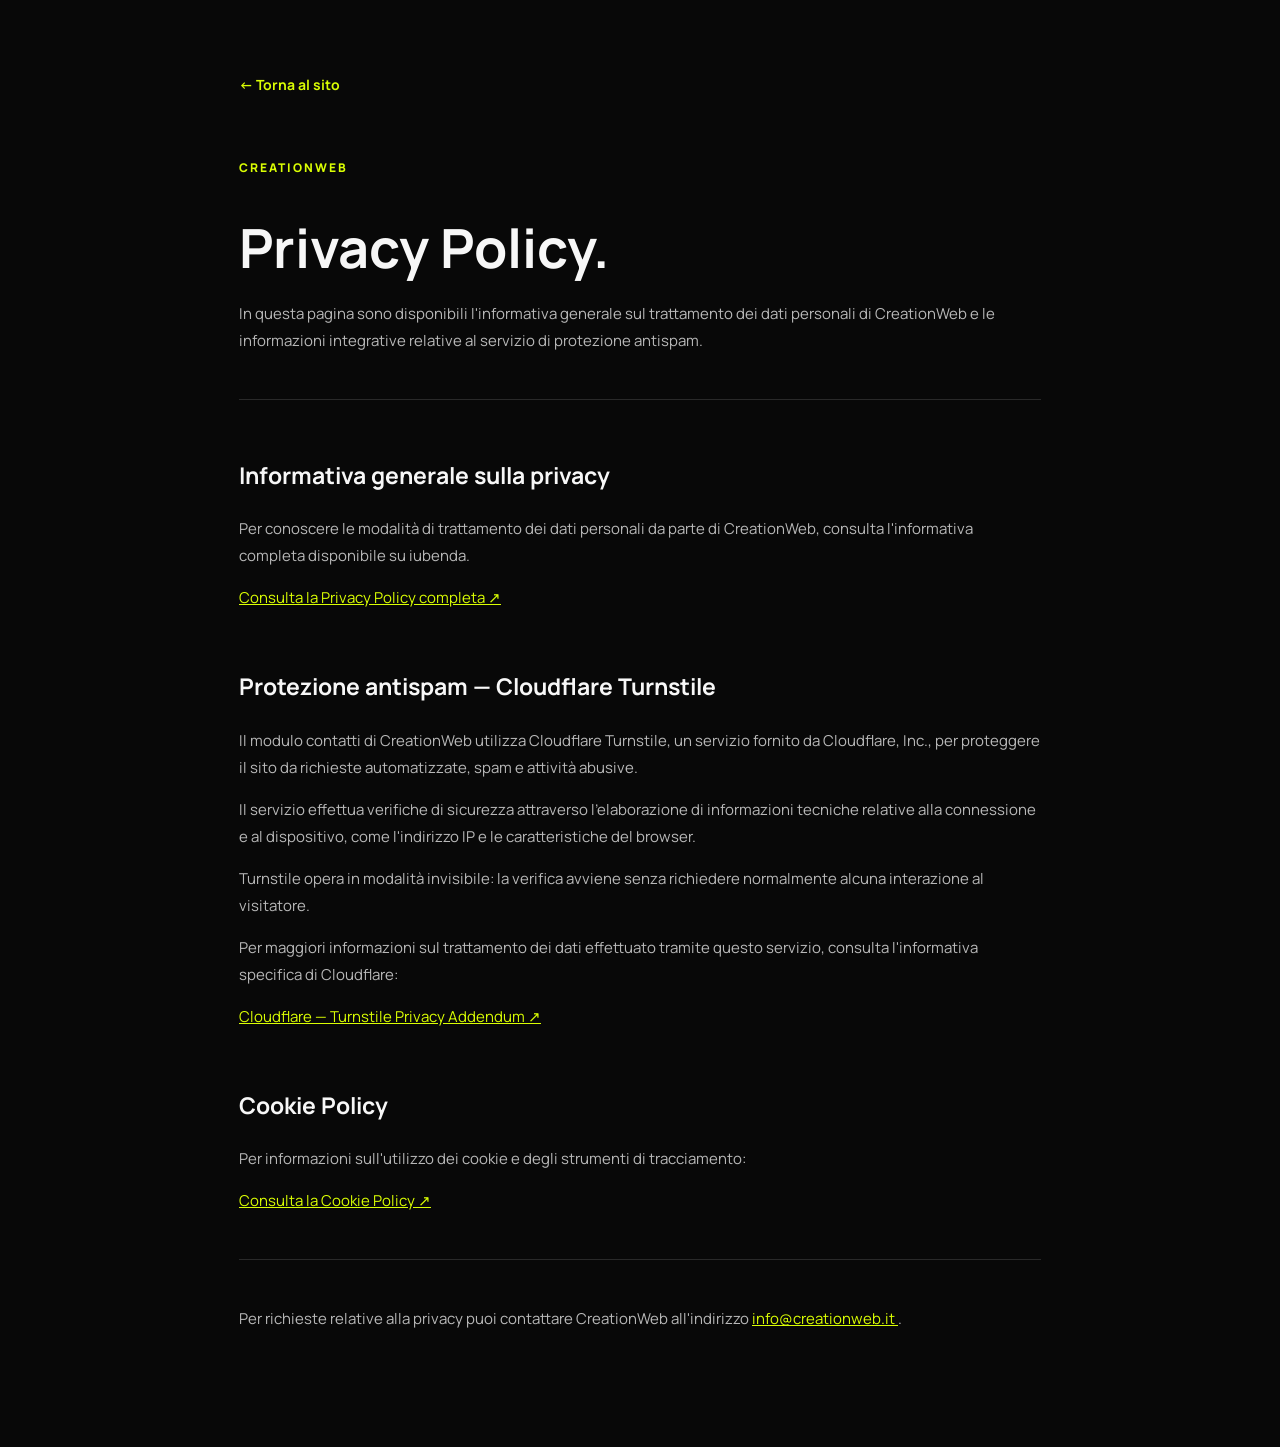
<file: privacy.html>
<!DOCTYPE html>
<html lang="it">

<head>
    <meta charset="UTF-8">
    <meta name="viewport" content="width=device-width, initial-scale=1.0">

    <title>Privacy Policy | CreationWeb</title>

    <link rel="preconnect" href="https://fonts.googleapis.com">
    <link rel="preconnect" href="https://fonts.gstatic.com" crossorigin>

    <link href="https://fonts.googleapis.com/css2?family=Manrope:wght@400;500;600;700;800&display=swap" rel="stylesheet">

    <style>
        * {
            box-sizing: border-box;
        }

        body {
            margin: 0;
            background: #080808;
            color: #f7f7f7;
            font-family: "Manrope", sans-serif;
            line-height: 1.8;
        }

        .privacy-container {
            max-width: 850px;
            margin: 0 auto;
            padding: 70px 24px 100px;
        }

        .back-link {
            display: inline-block;
            margin-bottom: 60px;
            color: #dafe03;
            text-decoration: none;
            font-size: 14px;
            font-weight: 700;
        }

        h1 {
            font-size: clamp(34px, 5vw, 54px);
            line-height: 1.2;
            margin-bottom: 20px;
        }

        h2 {
            font-size: 23px;
            margin-top: 55px;
        }

        p {
            color: #b8b8b8;
            font-size: 15px;
        }

        a {
            color: #dafe03;
        }

        .privacy-label {
            color: #dafe03;
            font-size: 12px;
            font-weight: 800;
            letter-spacing: 2px;
        }

        .privacy-divider {
            border: 0;
            border-top: 1px solid #292929;
            margin: 45px 0;
        }
    </style>
</head>

<body>

    <main class="privacy-container">

        <a class="back-link" href="index.html">
            ← Torna al sito
        </a>

        <div class="privacy-label">
            CREATIONWEB
        </div>

        <h1>Privacy Policy.</h1>

        <p>
            In questa pagina sono disponibili l'informativa
            generale sul trattamento dei dati personali di
            CreationWeb e le informazioni integrative relative
            al servizio di protezione antispam.
        </p>

        <hr class="privacy-divider">

        <h2>Informativa generale sulla privacy</h2>

        <p>
            Per conoscere le modalità di trattamento dei dati
            personali da parte di CreationWeb, consulta
            l'informativa completa disponibile su iubenda.
        </p>

        <p>
            <a
                href="https://www.iubenda.com/privacy-policy/61577490"
                target="_blank"
                rel="noopener noreferrer"
            >
                Consulta la Privacy Policy completa ↗
            </a>
        </p>

        <h2>Protezione antispam — Cloudflare Turnstile</h2>

        <p>
            Il modulo contatti di CreationWeb utilizza
            Cloudflare Turnstile, un servizio fornito da
            Cloudflare, Inc., per proteggere il sito da
            richieste automatizzate, spam e attività abusive.
        </p>

        <p>
            Il servizio effettua verifiche di sicurezza
            attraverso l'elaborazione di informazioni
            tecniche relative alla connessione e al
            dispositivo, come l'indirizzo IP e le
            caratteristiche del browser.
        </p>

        <p>
            Turnstile opera in modalità invisibile:
            la verifica avviene senza richiedere
            normalmente alcuna interazione al visitatore.
        </p>

        <p>
            Per maggiori informazioni sul trattamento dei
            dati effettuato tramite questo servizio,
            consulta l'informativa specifica di Cloudflare:
        </p>

        <p>
            <a
                href="https://www.cloudflare.com/turnstile-privacy-policy/"
                target="_blank"
                rel="noopener noreferrer"
            >
                Cloudflare — Turnstile Privacy Addendum ↗
            </a>
        </p>

        <h2>Cookie Policy</h2>

        <p>
            Per informazioni sull'utilizzo dei cookie
            e degli strumenti di tracciamento:
        </p>

        <p>
            <a
                href="https://www.iubenda.com/privacy-policy/61577490/cookie-policy"
                target="_blank"
                rel="noopener noreferrer"
            >
                Consulta la Cookie Policy ↗
            </a>
        </p>

        <hr class="privacy-divider">

        <p>
            Per richieste relative alla privacy puoi
            contattare CreationWeb all'indirizzo
            <a href="mailto:info@creationweb.it">
                info@creationweb.it
            </a>.
        </p>

    </main>

</body>
</html>
</file>
